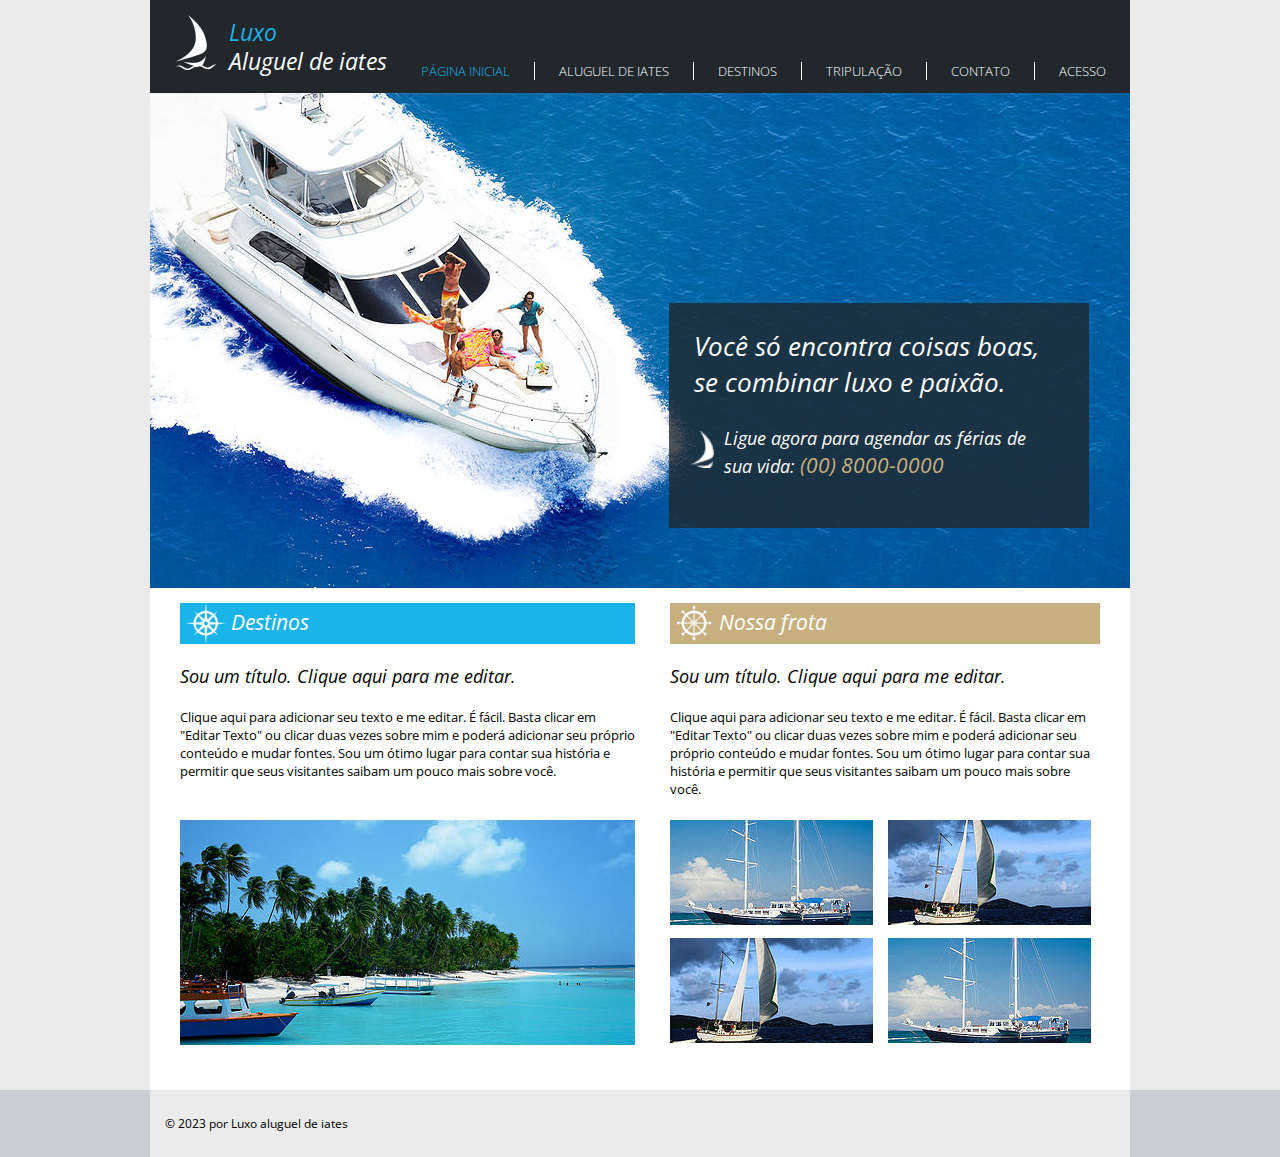
<file: ProjetoP2/projeto-iates/index.html>
<!DOCTYPE html>
<html lang="pt-br">
  <head>
    <meta charset="UTF-8" />
    <meta http-equiv="X-UA-Compatible" content="IE=edge" />
    <meta name="viewport" content="width=device-width, initial-scale=1.0" />
    <title>Luxo - Aluguel de iates</title>
    <link rel="shortcut icon" href="images/barco2.png" type="image/x-icon" />
    <link rel="stylesheet" href="css/default.css" />
  </head>

  <body>
    <div class="page">
    <header>
      <div id="title">
        <img src="images/barco1.png" alt="ícone de barco" />
        <div class="headtitle">
          <h1>Luxo</h1>
          <h2>Aluguel de iates</h2>
        </div>
      </div>

      <nav>
        <ul class="navmenu">
          <li><a href="index.html" class="accent">Página inicial</a></li>
          <li><a href="aluguel.html">Aluguel de iates</a></li>
          <li><a href="destinos.html">Destinos</a></li>
          <li><a href="tripulacao.html">Tripulação</a></li>
          <li><a href="contato.html">Contato</a></li>
          <li><a href="admin.html">acesso</a></li>
        </ul>
      </nav>
    </header>

    <main>
      <section id="principal">
        <img src="images/barcoprincipal.jpg" alt="barco com pessoas" />
        <div class="box">
          <h2>Você só encontra coisas boas, se combinar luxo e paixão.</h2>
          <div class="insidebox">
            <img src="images/barco2.png" alt="ícone de barco" />
            <p>
              Ligue agora para agendar as férias de sua vida:
              <span>(00) 8000-0000</span>
            </p>
          </div>
        </div>
      </section>

      <div class="topics">
        <section class="destinos">
          <div class="subtitle">
            <img src="images/destino.png" alt="ícone de leme" />
            <h2>Destinos</h2>
          </div>
          <h3>Sou um título. Clique aqui para me editar.</h3>
          <p>
            Clique aqui para adicionar seu texto e me editar. É fácil. Basta
            clicar em "Editar Texto" ou clicar duas vezes sobre mim e poderá
            adicionar seu próprio conteúdo e mudar fontes. Sou um ótimo lugar
            para contar sua história e permitir que seus visitantes saibam um
            pouco mais sobre você.
          </p>

          <img
            src="images/barcodestino.jpg"
            alt="barcos numa praia com coqueiros"
          />
        </section>

        <section class="frota">
          <div class="subtitle">
            <img src="images/nossafrota.png" alt="ícone de leme" />
            <h2>Nossa frota</h2>
          </div>
          <h3>Sou um título. Clique aqui para me editar.</h3>
          <p>
            Clique aqui para adicionar seu texto e me editar. É fácil. Basta
            clicar em "Editar Texto" ou clicar duas vezes sobre mim e poderá
            adicionar seu próprio conteúdo e mudar fontes. Sou um ótimo lugar
            para contar sua história e permitir que seus visitantes saibam um
            pouco mais sobre você.
          </p>

          <div class="container">
            <img src="images/barconossafrota2.jpg" alt="imagem de barco" />
            <img
              src="images/barconossafrota1.jpg"
              alt="imagem de barco com vela"
            />
            <img
              src="images/barconossafrota1.jpg"
              alt="imagem de barco com vela"
            />
            <img src="images/barconossafrota2.jpg" alt="imagem de barco" />
          </div>
        </section>
      </div>
    </main>
    </div>

    <footer>
      <p>© 2023 por Luxo aluguel de iates</p>
    </footer>
  </body>
</html>
</file>
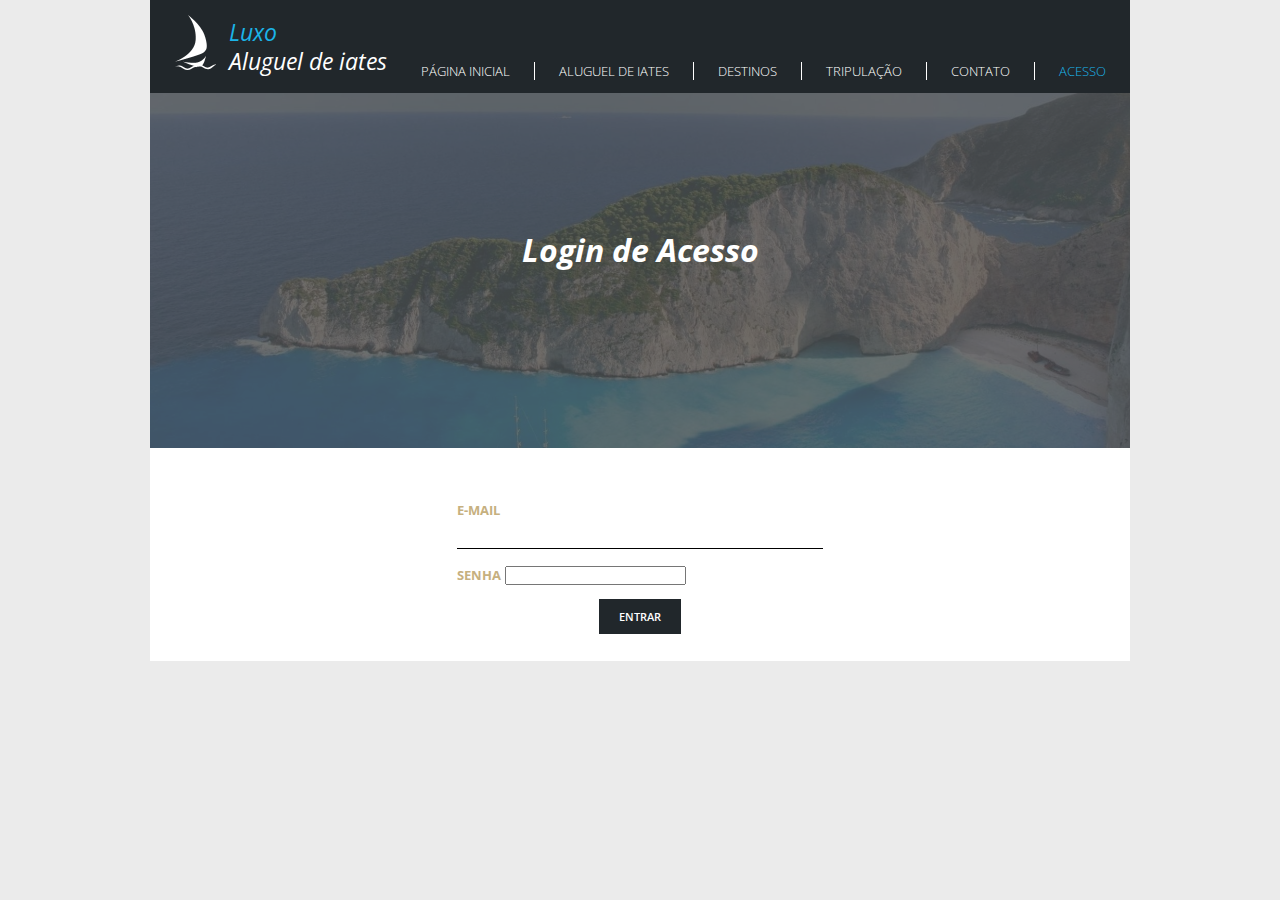
<file: ProjetoP2/projeto-iates/admin.html>
<!DOCTYPE html>
<html lang="pt-br">
<head>
<meta charset="UTF-8">
<meta http-equiv="X-UA-Compatible" content="IE=edge">
<meta name="viewport" content="width=device-width, initial-scale=1.0">
<title>Luxo - Acesso</title>
<link rel="shortcut icon" href="images/barco2.png" type="image/x-icon">
<link rel="stylesheet" href="css/default.css">
</head>
<body>

<div class="page">
  <header>
    <div id="title">
      <img src="images/barco1.png" alt="ícone de barco">
      <div class="headtitle">
        <h1>Luxo</h1>
        <h2>Aluguel de iates</h2>
      </div>
    </div>
    <nav>
      <ul class="navmenu">
        <li><a href="index.html">Página inicial</a></li>
        <li><a href="aluguel.html">Aluguel de iates</a></li>
        <li><a href="destinos.html">Destinos</a></li>
        <li><a href="tripulacao.html">Tripulação</a></li>
        <li><a href="contato.html">Contato</a></li>
        <li><a href="admin.html" class="accent">Acesso</a></li>
      </ul>
    </nav>
  </header>

  <main>
    <div class="pagtitle">
      <div class="bgtitle"></div>
      <h2>Login de Acesso</h2>
    </div>

    <form id="form-login">
      <div class="entry">
        <label for="email">E-mail</label>
        <input type="email" id="email" required>
      </div>

      <div class="entry">
        <label for="senha">Senha</label>
        <input type="password" id="senha" required>
      </div>

      <div class="buttons">
        <button type="submit" class="button">Entrar</button>
      </div>
    </form>
  </main>
</div>

<script src="js/jquery-3.6.4.min.js"></script>
<script src="js/api.js"></script>
<script>
$(document).ready(function(){

  $("#form-login").on("submit", function(e){
    e.preventDefault();

    var objLoginSenha = {
      email: $("#email").val(),
      senha: $("#senha").val()
    };

    var valid = validarUsuario(objLoginSenha);

    if(valid){
      window.location.href = "mensagens.html";
    } else {
      alert("E-mail e Senha inválidos");
    }

  });

});
</script>

</body>
</html>
</file>
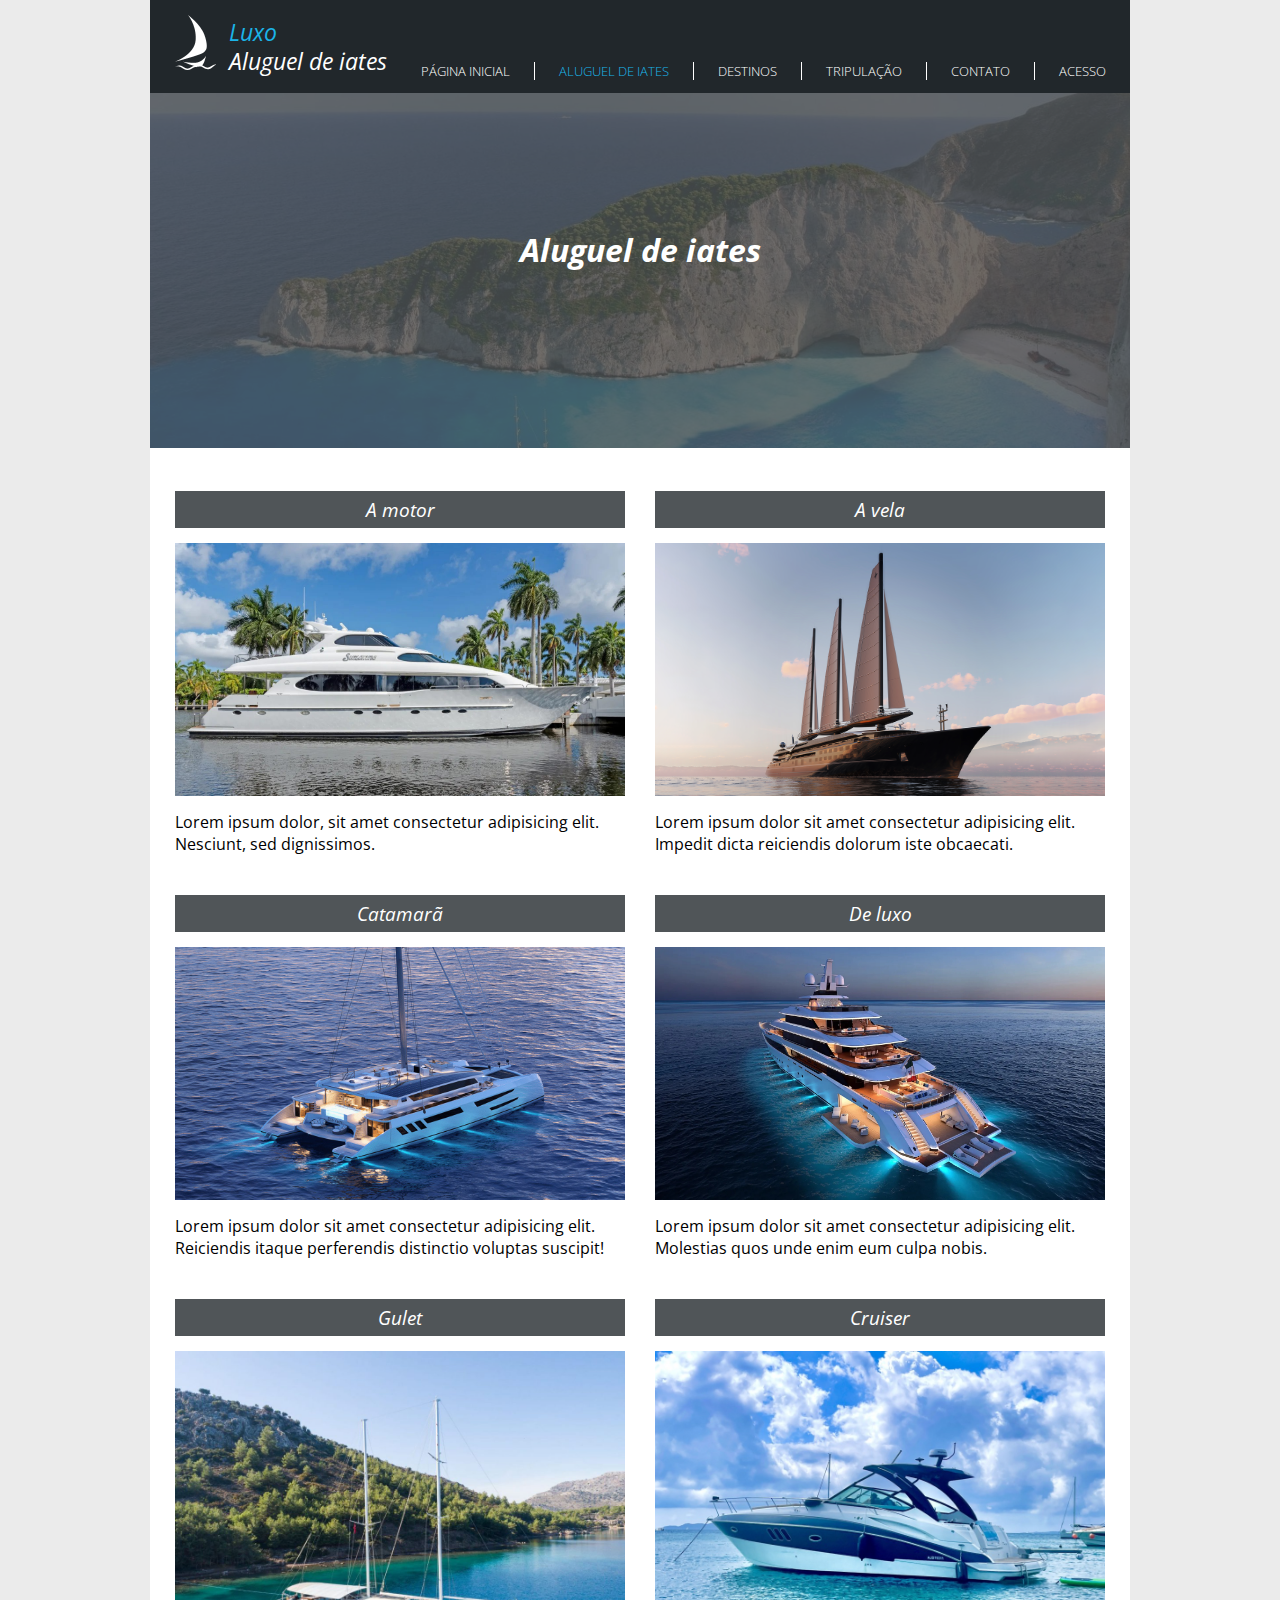
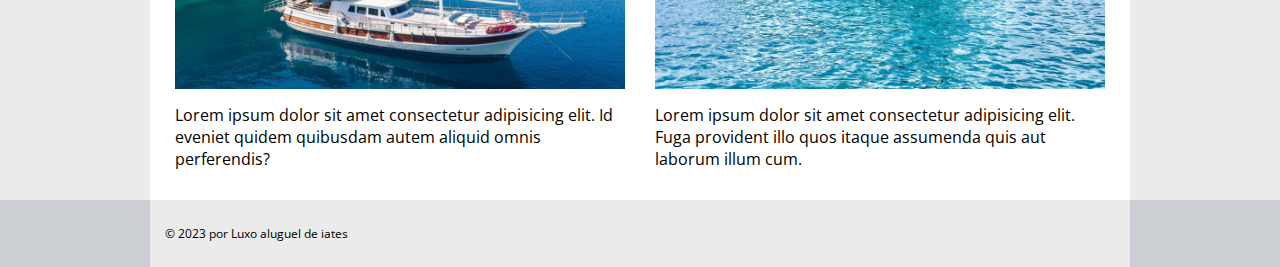
<file: ProjetoP2/projeto-iates/aluguel.html>
<!DOCTYPE html>
<html lang="pt-br">
  <head>
    <meta charset="UTF-8" />
    <meta http-equiv="X-UA-Compatible" content="IE=edge" />
    <meta name="viewport" content="width=device-width, initial-scale=1.0" />
    <title>Luxo - Aluguel de iates</title>
    <link rel="shortcut icon" href="images/barco2.png" type="image/x-icon" />
    <link rel="stylesheet" href="css/default.css" />
  </head>

  <body>
    <div class="page">
    <header>
      <div id="title">
        <img src="images/barco1.png" alt="ícone de barco" />
        <div class="headtitle">
          <h1>Luxo</h1>
          <h2>Aluguel de iates</h2>
        </div>
      </div>

      <nav>
        <ul class="navmenu">
          <li><a href="index.html">Página inicial</a></li>
          <li><a href="aluguel.html" class="accent">Aluguel de iates</a></li>
          <li><a href="destinos.html">Destinos</a></li>
          <li><a href="tripulacao.html">Tripulação</a></li>
          <li><a href="contato.html">Contato</a></li>
          <li><a href="admin.html">acesso</a></li>
        </ul>
      </nav>
    </header>

    <main>
      <div class="pagtitle">
        <div class="bgtitle"></div>
        <h2>Aluguel de iates</h2>
      </div>

      <section class="aluguel">
        <div>
          <h2>A motor</h2>
          <img src="images/amotor.jpg" alt="imagem de iate a motor" />
          <p>
            Lorem ipsum dolor, sit amet consectetur adipisicing elit. Nesciunt,
            sed dignissimos.
          </p>
        </div>

        <div>
          <h2>A vela</h2>
          <img src="images/avela.png" alt="imagem de iate a vela" />
          <p>
            Lorem ipsum dolor sit amet consectetur adipisicing elit. Impedit
            dicta reiciendis dolorum iste obcaecati.
          </p>
        </div>

        <div>
          <h2>Catamarã</h2>
          <img src="images/catamaran.jpg" alt="imagem de catamarã" />
          <p>
            Lorem ipsum dolor sit amet consectetur adipisicing elit. Reiciendis
            itaque perferendis distinctio voluptas suscipit!
          </p>
        </div>

        <div>
          <h2>De luxo</h2>
          <img src="images/deluxo.jpg" alt="imagem de iate de luxo" />
          <p>
            Lorem ipsum dolor sit amet consectetur adipisicing elit. Molestias
            quos unde enim eum culpa nobis.
          </p>
        </div>

        <div>
          <h2>Gulet</h2>
          <img src="images/gulet.jpg" alt="imagem de iate gulet" />
          <p>
            Lorem ipsum dolor sit amet consectetur adipisicing elit. Id eveniet
            quidem quibusdam autem aliquid omnis perferendis?
          </p>
        </div>

        <div>
          <h2>Cruiser</h2>
          <img src="images/cruiser.jpeg" alt="imagem de iate cruiser" />
          <p>
            Lorem ipsum dolor sit amet consectetur adipisicing elit. Fuga
            provident illo quos itaque assumenda quis aut laborum illum cum.
          </p>
        </div>
      </section>
    </main>
    </div>

    <footer>
      <p>© 2023 por Luxo aluguel de iates</p>
    </footer>
  </body>
</html>
</file>
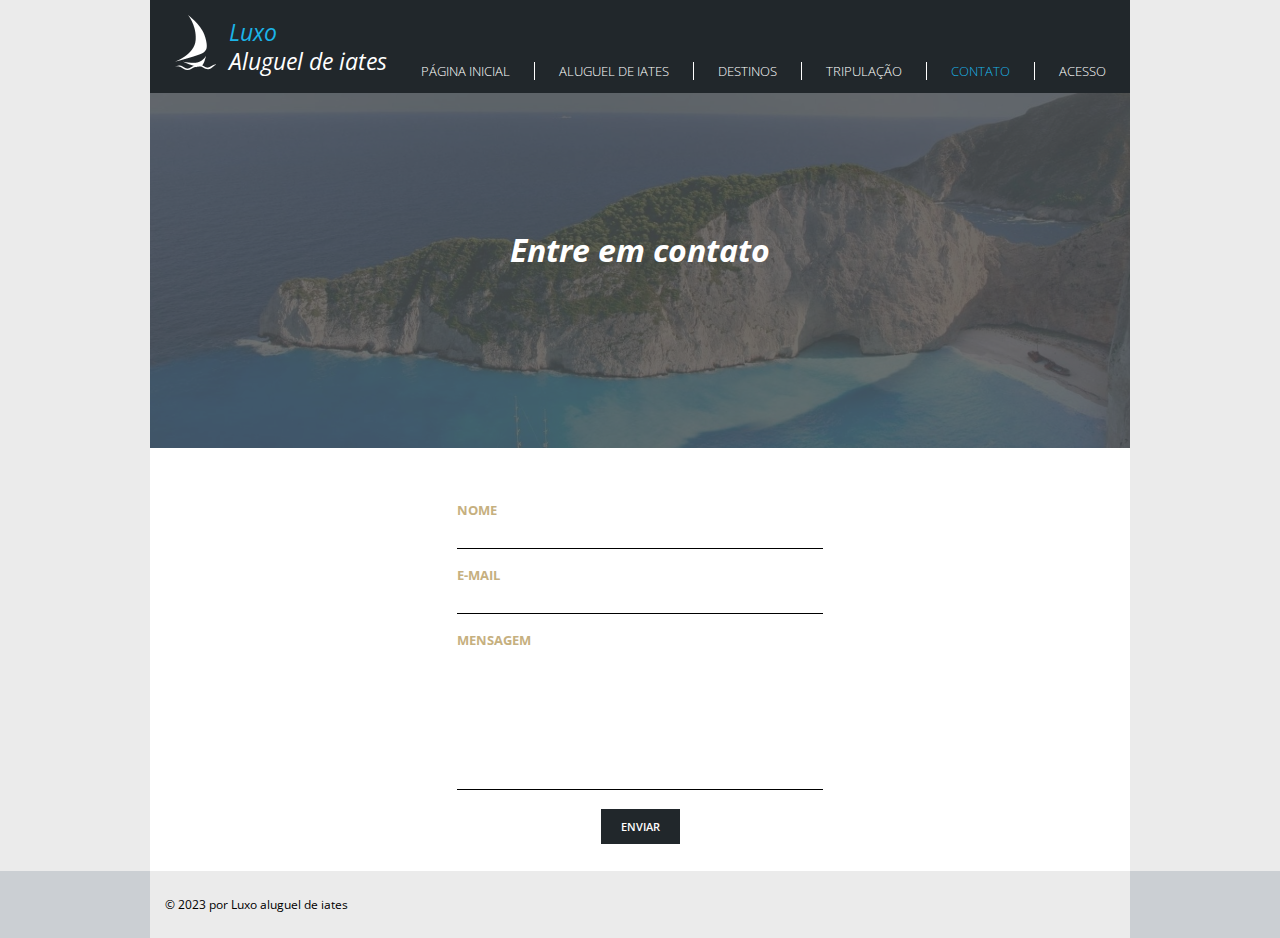
<file: ProjetoP2/projeto-iates/contato.html>
<!DOCTYPE html>
<html lang="pt-br">
<head>
<meta charset="UTF-8">
<meta http-equiv="X-UA-Compatible" content="IE=edge">
<meta name="viewport" content="width=device-width, initial-scale=1.0">
<title>Luxo - Contato</title>
<link rel="shortcut icon" href="images/barco2.png" type="image/x-icon">
<link rel="stylesheet" href="css/default.css">
</head>
<body>

<div class="page">
  <header>
    <div id="title">
      <img src="images/barco1.png" alt="ícone de barco">
      <div class="headtitle">
        <h1>Luxo</h1>
        <h2>Aluguel de iates</h2>
      </div>
    </div>
    <nav>
      <ul class="navmenu">
        <li><a href="index.html">Página inicial</a></li>
        <li><a href="aluguel.html">Aluguel de iates</a></li>
        <li><a href="destinos.html">Destinos</a></li>
        <li><a href="tripulacao.html">Tripulação</a></li>
        <li><a href="contato.html" class="accent">Contato</a></li>
        <li><a href="admin.html">Acesso</a></li>
      </ul>
    </nav>
  </header>

  <main>
    <div class="pagtitle">
      <div class="bgtitle"></div>
      <h2>Entre em contato</h2>
    </div>

    <form id="form-contato">
      <div class="entry">
        <label for="nome">Nome</label>
        <input type="text" id="nome" required>
      </div>

      <div class="entry">
        <label for="email">E-mail</label>
        <input type="email" id="email" required>
      </div>

      <div class="entry">
        <label for="msg">Mensagem</label>
        <textarea cols="40" rows="7" id="msg" required></textarea>
      </div>

      <div class="buttons">
        <button type="submit" class="button">Enviar</button>
      </div>
    </form>
  </main>
</div>

<footer>
  <p>© 2023 por Luxo aluguel de iates</p>
</footer>

<script src="js/jquery-3.6.4.min.js"></script>
<script>
$(document).ready(function(){

  $("#form-contato").on("submit", function(e){
    e.preventDefault();

    var mensagem = {
      nome: $("#nome").val(),
      email: $("#email").val(),
      mensagem: $("#msg").val()
    };

    $.ajax({
      url: 'https://app-p2-js-c88e9128234a.herokuapp.com/mensagens',
      method: 'POST',
      contentType: 'application/json',
      data: JSON.stringify(mensagem),
      success: function(resposta){
        console.log("Mensagem enviada com sucesso:", resposta);
        alert("Mensagem enviada com sucesso!");
        $("#form-contato")[0].reset();
      },
      error: function(xhr, status, erro){
        console.error("Erro ao enviar mensagem:", status, erro, xhr.responseText);
        alert("Erro ao enviar a mensagem. Confira o console para detalhes.");
      }
    });

  });

});
</script>

</body>
</html>
</file>
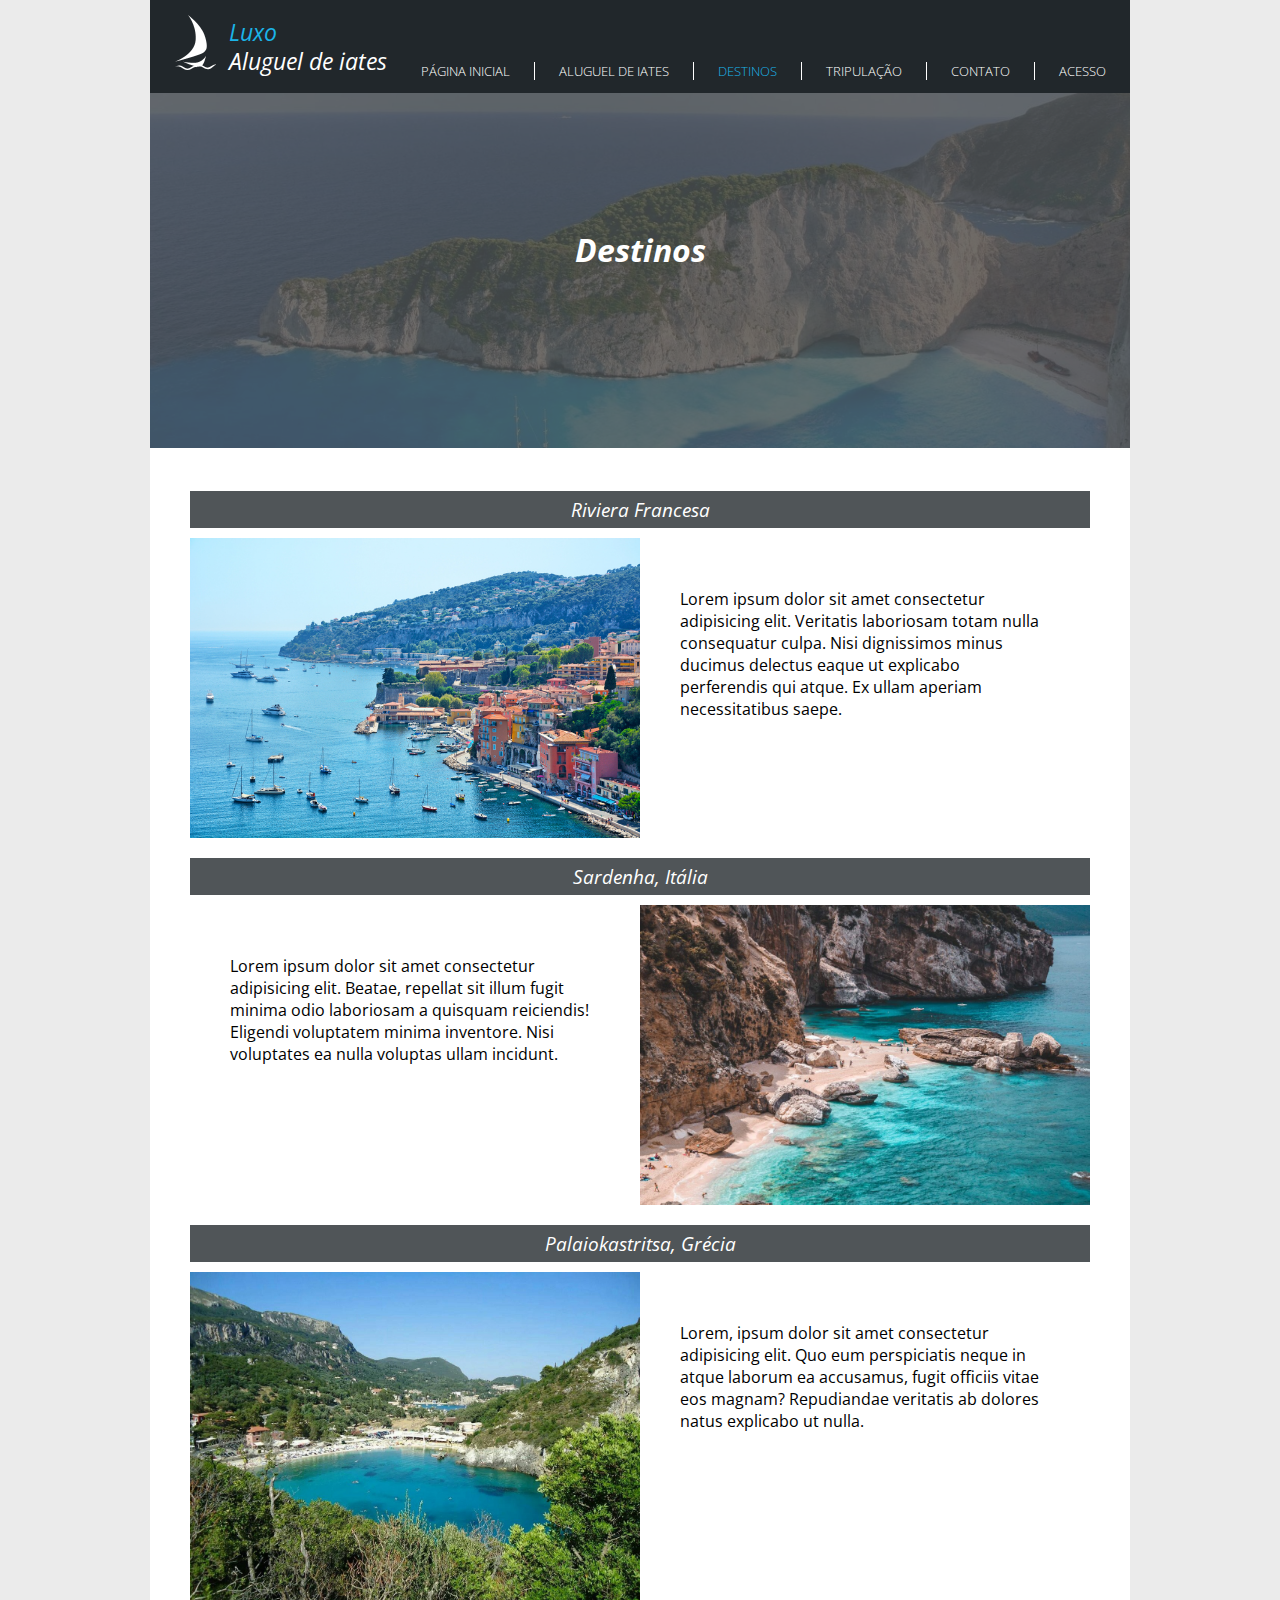
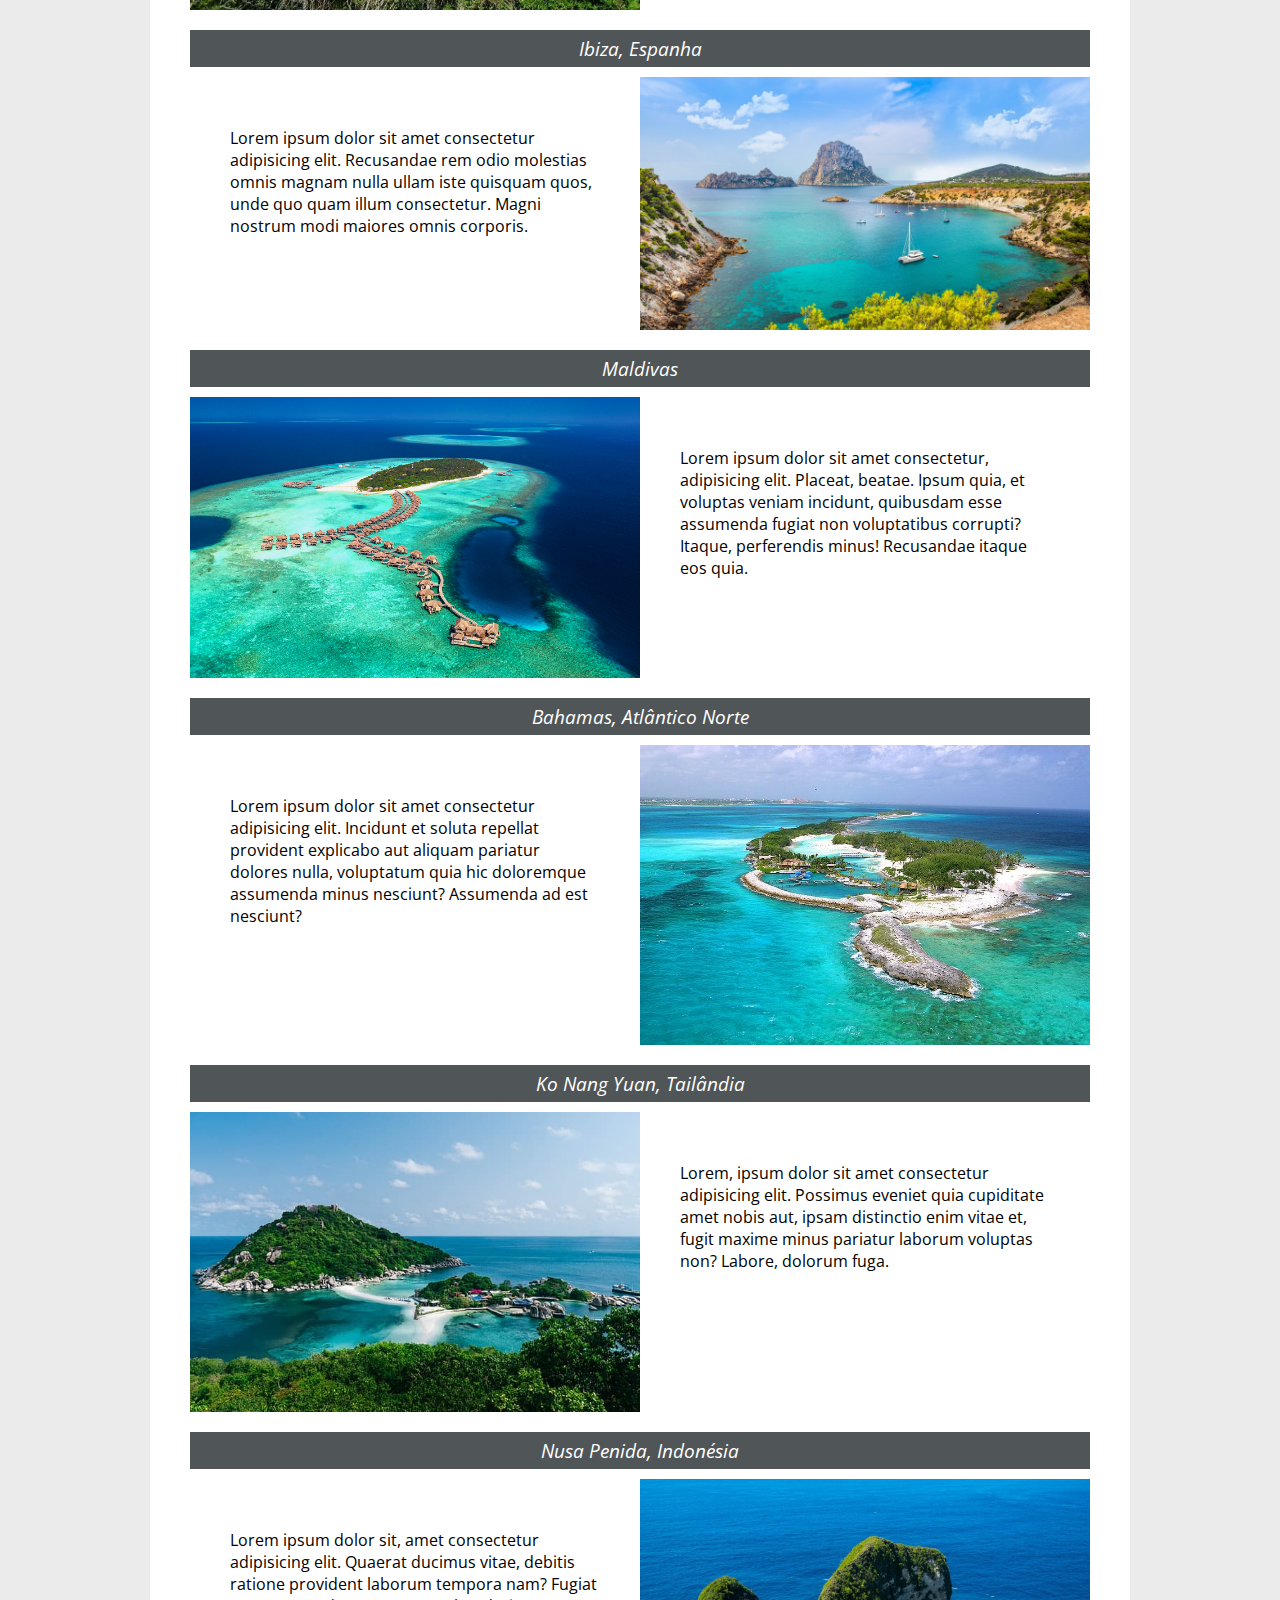
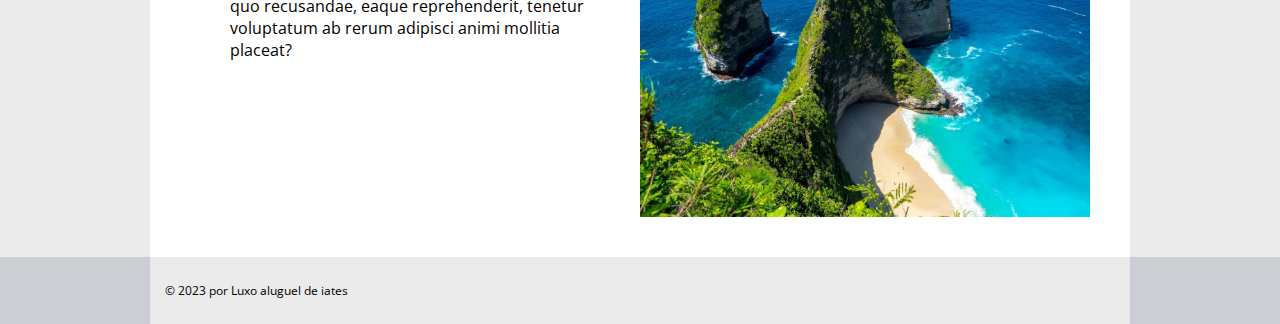
<file: ProjetoP2/projeto-iates/destinos.html>
<!DOCTYPE html>
<html lang="pt-br">
  <head>
    <meta charset="UTF-8" />
    <meta http-equiv="X-UA-Compatible" content="IE=edge" />
    <meta name="viewport" content="width=device-width, initial-scale=1.0" />
    <title>Luxo - Destinos</title>
    <link rel="shortcut icon" href="images/barco2.png" type="image/x-icon" />
    <link rel="stylesheet" href="css/default.css" />
  </head>

  <body>
    <div class="page">
    <header>
      <div id="title">
        <img src="images/barco1.png" alt="ícone de barco" />
        <div class="headtitle">
          <h1>Luxo</h1>
          <h2>Aluguel de iates</h2>
        </div>
      </div>

      <nav>
        <ul class="navmenu">
          <li><a href="index.html">Página inicial</a></li>
          <li><a href="aluguel.html">Aluguel de iates</a></li>
          <li><a href="destinos.html" class="accent">Destinos</a></li>
          <li><a href="tripulacao.html">Tripulação</a></li>
          <li><a href="contato.html">Contato</a></li>
          <li><a href="admin.html">acesso</a></li>
        </ul>
      </nav>
    </header>

    <main>
      <div class="pagtitle">
        <div class="bgtitle"></div>
        <h2>Destinos</h2>
      </div>

      <section class="destination">
        <h2>Riviera Francesa</h2>
        <div>
          <img
            src="images/rivierafrancesa.jpg"
            alt="Riviera Francesa, Costa Azul da França"
          />
          <p>
            Lorem ipsum dolor sit amet consectetur adipisicing elit. Veritatis
            laboriosam totam nulla consequatur culpa. Nisi dignissimos minus
            ducimus delectus eaque ut explicabo perferendis qui atque. Ex ullam
            aperiam necessitatibus saepe.
          </p>
        </div>

        <h2>Sardenha, Itália</h2>
        <div>
          <p>
            Lorem ipsum dolor sit amet consectetur adipisicing elit. Beatae,
            repellat sit illum fugit minima odio laboriosam a quisquam
            reiciendis! Eligendi voluptatem minima inventore. Nisi voluptates ea
            nulla voluptas ullam incidunt.
          </p>
          <img src="images/sardenha.jpg" alt="praia de Sardenha, Itália" />
        </div>

        <h2>Palaiokastritsa, Grécia</h2>
        <div>
          <img
            src="images/paleokastritsa.jpg"
            alt="Paleokastritsa beach, Grécia"
          />
          <p>
            Lorem, ipsum dolor sit amet consectetur adipisicing elit. Quo eum
            perspiciatis neque in atque laborum ea accusamus, fugit officiis
            vitae eos magnam? Repudiandae veritatis ab dolores natus explicabo
            ut nulla.
          </p>
        </div>

        <h2>Ibiza, Espanha</h2>
        <div>
          <p>
            Lorem ipsum dolor sit amet consectetur adipisicing elit. Recusandae
            rem odio molestias omnis magnam nulla ullam iste quisquam quos, unde
            quo quam illum consectetur. Magni nostrum modi maiores omnis
            corporis.
          </p>
          <img src="images/ibiza.jpg" alt="praia de Ibiza, Espanha" />
        </div>

        <h2>Maldivas</h2>
        <div>
          <img src="images/maldivas.jpg" alt="Maldivas" />
          <p>
            Lorem ipsum dolor sit amet consectetur, adipisicing elit. Placeat,
            beatae. Ipsum quia, et voluptas veniam incidunt, quibusdam esse
            assumenda fugiat non voluptatibus corrupti? Itaque, perferendis
            minus! Recusandae itaque eos quia.
          </p>
        </div>

        <h2>Bahamas, Atlântico Norte</h2>
        <div>
          <p>
            Lorem ipsum dolor sit amet consectetur adipisicing elit. Incidunt et
            soluta repellat provident explicabo aut aliquam pariatur dolores
            nulla, voluptatum quia hic doloremque assumenda minus nesciunt?
            Assumenda ad est nesciunt?
          </p>
          <img src="images/bahamas.jpg" alt="Bahamas" />
        </div>

        <h2>Ko Nang Yuan, Tailândia</h2>
        <div>
          <img
            src="images/konangyuang.jpg"
            alt="ilha de Ko Nang Yuan, Tailândia"
          />
          <p>
            Lorem, ipsum dolor sit amet consectetur adipisicing elit. Possimus
            eveniet quia cupiditate amet nobis aut, ipsam distinctio enim vitae
            et, fugit maxime minus pariatur laborum voluptas non? Labore,
            dolorum fuga.
          </p>
        </div>

        <h2>Nusa Penida, Indonésia</h2>
        <div>
          <p>
            Lorem ipsum dolor sit, amet consectetur adipisicing elit. Quaerat
            ducimus vitae, debitis ratione provident laborum tempora nam? Fugiat
            quo recusandae, eaque reprehenderit, tenetur voluptatum ab rerum
            adipisci animi mollitia placeat?
          </p>
          <img src="images/nusapenida.jpg" alt="Nusa Penida, Indonésia" />
        </div>
      </section>
    </main>
    </div>

    <footer>
      <p>© 2023 por Luxo aluguel de iates</p>
    </footer>
  </body>
</html>
</file>
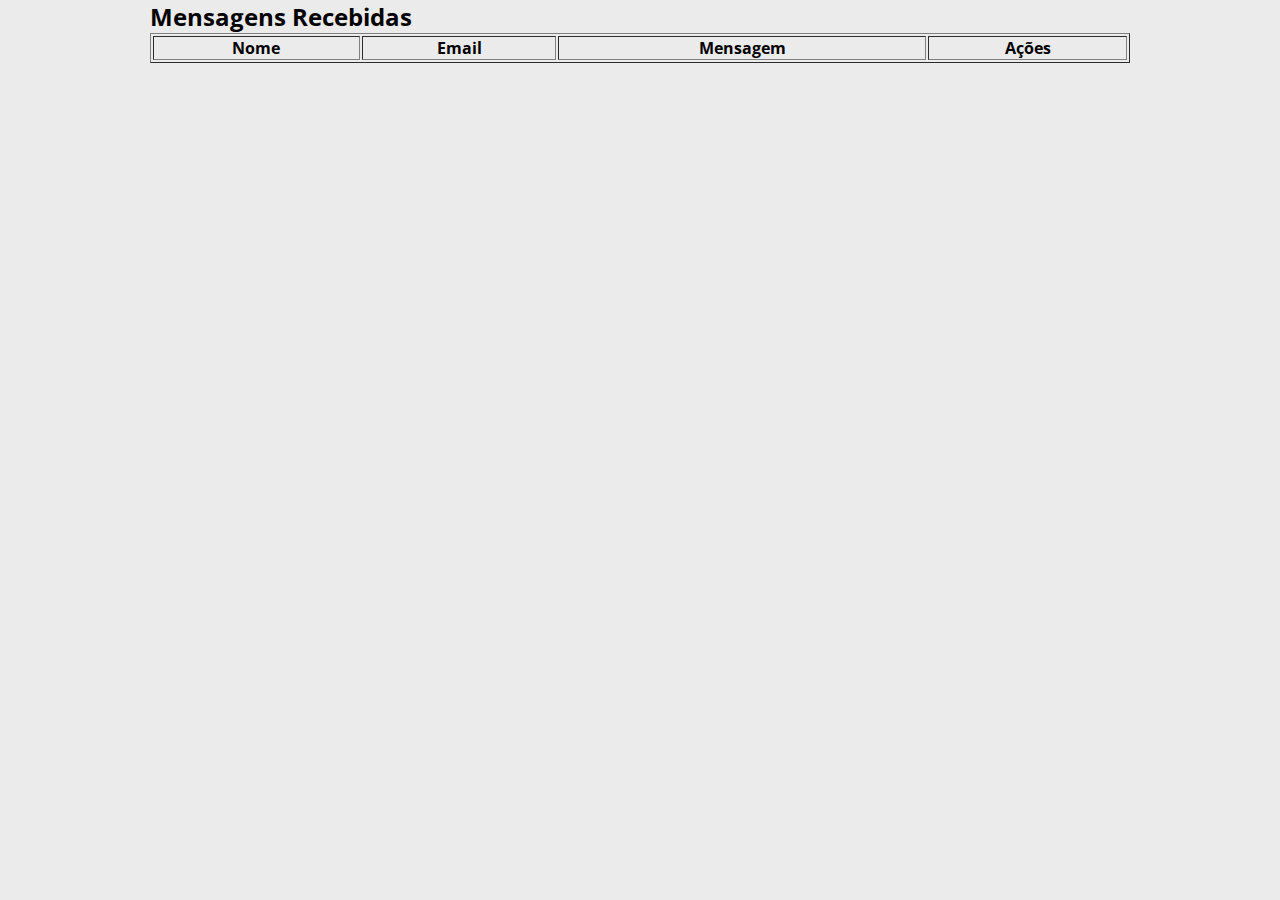
<file: ProjetoP2/projeto-iates/mensagens.html>
<!DOCTYPE html>
<html lang="pt-br">
<head>
<meta charset="UTF-8">
<title>Mensagens</title>
<link rel="stylesheet" href="css/default.css">
</head>
<body>

<div class="page">
  <h2>Mensagens Recebidas</h2>

  <table border="1" width="100%">
      <thead>
          <tr>
              <th>Nome</th>
              <th>Email</th>
              <th>Mensagem</th>
              <th>Ações</th>
          </tr>
      </thead>
      <tbody id="lista"></tbody>
  </table>
</div>

<script src="js/jquery-3.6.4.min.js"></script>
<script src="js/api.js"></script>
<script>
function carregarMensagens() {
    // Pega mensagens da API
    var mensagensAPI = obterMensagens();
    
    // Pega status local de visualizadas/excluídas
    var local = JSON.parse(localStorage.getItem("mensagensLocais") || "{}");

    var html = "";
    mensagensAPI.forEach(function(m, i){
        // Checa se a mensagem foi excluída localmente
        if(local[m.id] && local[m.id].excluida) return;

        var visualizada = local[m.id] ? local[m.id].visualizada : false;
        var estilo = visualizada ? "" : "font-weight:bold;";

        html += `
            <tr style="${estilo}">
                <td>${m.nome}</td>
                <td>${m.email}</td>
                <td>${m.mensagem}</td>
                <td>
                    <button onclick="marcar('${m.id}')">Mensagem Visualizada</button>
                    <button onclick="excluir('${m.id}')">Excluir Mensagem</button>
                </td>
            </tr>
        `;
    });

    $("#lista").html(html);
}

function salvarLocal(mensagens){
    localStorage.setItem("mensagensLocais", JSON.stringify(mensagens));
}

function marcar(id){
    if(confirm("Marcar esta mensagem como visualizada?")){
        var local = JSON.parse(localStorage.getItem("mensagensLocais") || "{}");
        if(!local[id]) local[id] = {};
        local[id].visualizada = true;
        salvarLocal(local);
        carregarMensagens();
    }
}

function excluir(id){
    if(confirm("Deseja realmente excluir esta mensagem?")){
        var local = JSON.parse(localStorage.getItem("mensagensLocais") || "{}");
        if(!local[id]) local[id] = {};
        local[id].excluida = true;
        salvarLocal(local);
        carregarMensagens();
    }
}

$(document).ready(function(){
    carregarMensagens();
});
</script>

</body>
</html>
</file>
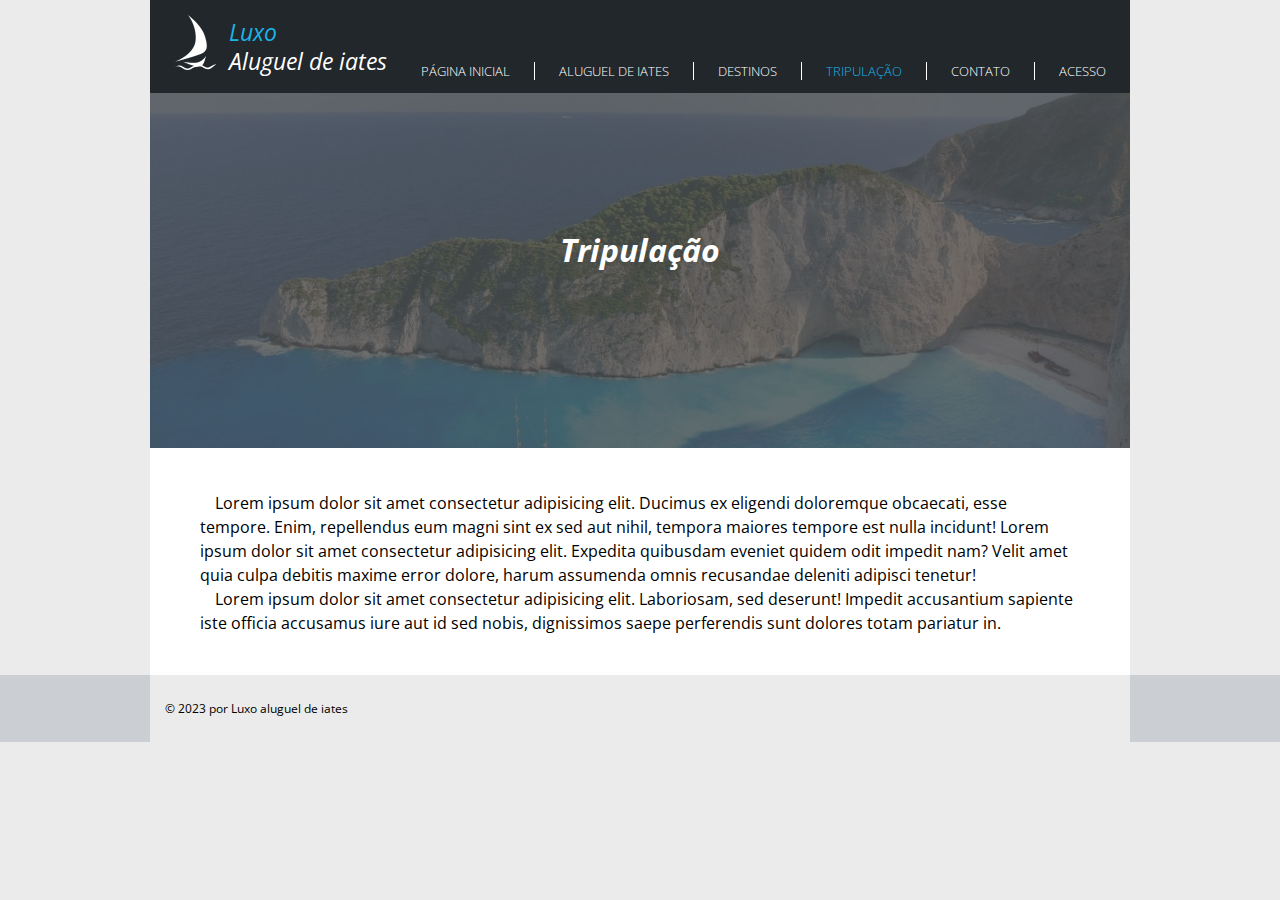
<file: ProjetoP2/projeto-iates/tripulacao.html>
<!DOCTYPE html>
<html lang="pt-br">
  <head>
    <meta charset="UTF-8" />
    <meta http-equiv="X-UA-Compatible" content="IE=edge" />
    <meta name="viewport" content="width=device-width, initial-scale=1.0" />
    <title>Luxo - Tripulação</title>
    <link rel="shortcut icon" href="images/barco2.png" type="image/x-icon" />
    <link rel="stylesheet" href="css/default.css" />
  </head>

  <body>
    <div class="page">
    <header>
      <div id="title">
        <img src="images/barco1.png" alt="ícone de barco" />
        <div class="headtitle">
          <h1>Luxo</h1>
          <h2>Aluguel de iates</h2>
        </div>
      </div>

      <nav>
        <ul class="navmenu">
          <li><a href="index.html">Página inicial</a></li>
          <li><a href="aluguel.html">Aluguel de iates</a></li>
          <li><a href="destinos.html">Destinos</a></li>
          <li><a href="tripulacao.html" class="accent">Tripulação</a></li>
          <li><a href="contato.html">Contato</a></li>
          <li><a href="admin.html">acesso</a></li>
        </ul>
      </nav>
    </header>

    <main>
      <div class="pagtitle">
        <div class="bgtitle"></div>
        <h2>Tripulação</h2>
      </div>
      <section class="trip">
        <p>Lorem ipsum dolor sit amet consectetur adipisicing elit. Ducimus ex eligendi doloremque obcaecati, esse tempore. Enim, repellendus eum magni sint ex sed aut nihil, tempora maiores tempore est nulla incidunt! Lorem ipsum dolor sit amet consectetur adipisicing elit. Expedita quibusdam eveniet quidem odit impedit nam? Velit amet quia culpa debitis maxime error dolore, harum assumenda omnis recusandae deleniti adipisci tenetur!</p>
        <p>Lorem ipsum dolor sit amet consectetur adipisicing elit. Laboriosam, sed deserunt! Impedit accusantium sapiente iste officia accusamus iure aut id sed nobis, dignissimos saepe perferendis sunt dolores totam pariatur in.</p>
      </section>
    </main>
  </div>

    <footer>
      <p>© 2023 por Luxo aluguel de iates</p>
    </footer>
  </body>
</html>
</file>
<file: ProjetoP2/projeto-iates/css/default.css>
/* font */

@import url('https://fonts.googleapis.com/css2?family=Open+Sans:ital,wght@0,300;0,400;0,500;0,600;0,700;0,800;1,300;1,400;1,500;1,600;1,700;1,800&display=swap');

/* var */

:root {
    --background: #EBEBEB;
    --darkblue: #21272b;
    --box: #21272bc9;
    --lightblue: #1bb4e8;
    --ocher: #c6b07f;
    --footer: #CBCFD3;
    --pagefont: 'Open Sans', sans-serif;
}

/* all */

* {
    margin: 0;
    padding: 0;
    box-sizing: border-box;
}

body {
    background-color: var(--background);
    font-family: var(--pagefont);
}

.page {
    margin: 0 auto;
    width: 980px;
}

/* header */

header {
    background-color: var(--darkblue);
    height: 93px;
    display: flex;
    justify-content: space-between;
    padding-bottom: 5px;
    position: fixed;
    width: 980px;
    z-index: 1;
}

.accent {
    color: var(--lightblue) !important;
}

#title {
    display: flex;
    align-items: end;
    color: white;
    margin: 0 0 10px 20px;
}

#title img {
    margin: 0 13px 8px 5px;
}

#title h1 {
    color: var(--lightblue);
}

#title h1, #title h2 {
    font: italic 400 1.46em var(--pagefont);
    line-height: 29px;
}

#title h2 {
    padding-bottom: 2px;
}

.headtitle {
    flex-direction: column;
}

/* menu */

.navmenu {
    margin-top: 62px;
    display: flex;
    list-style: none;
}

.navmenu li {
    padding: 0 24px;
    font-size: 0.8em;
    font-weight: 300;
    border-left: 0.5px solid white;
}

.navmenu li:first-of-type {
    border: 0px;
}

.navmenu a {
    color: white;
    text-decoration: none;
    text-transform: uppercase;
    transition: 0.5s;
}

.navmenu a:hover {
    color: var(--lightblue);
}

/* main */

main {
    background-color: white;
    padding-top: 93px;
}

.bgtitle {
    background: url(../images/header.jpg);
    background-size: cover;
    padding-top: 355px;
    filter: brightness(0.25) opacity(0.75);
}

.pagtitle h2 {
    text-align: center;
    font: italic 700 2em var(--pagefont);
    color: white;
    position: relative;
    bottom: 220px;
}

/* principal */

#principal {
    font-style: italic;
    color: white;
    display: flex;
}

.box {
    position: relative;
    background-color: var(--box);
    min-width: 420px;
    height: 225px;
    top: 210px;
    left: -461px;
    padding: 25px 45px 40px 20px;
}

#principal h2 {
    font-size: 1.62em;
    font-weight: 400;
    padding-left: 5px;
}

.insidebox {
    padding-top: 26px;
    display: flex;
}

.insidebox img {
    margin: 5px 10px 0 0;
    height: 37px;
}

#principal p {
    font-size: 1.1em;
}

#principal span {
    color: var(--ocher);
    font-size: 1.2em;
}

/* topics */

.topics {
    display: grid;
    grid-template-columns: repeat(2, 1fr);
    gap: 35px;
    margin: 15px 30px 0 30px;
    padding-bottom: 40px;
}

.subtitle {
    color: white;
    display: flex;
}

.subtitle h2 {
    font: italic 400 1.3em var(--pagefont);
    margin-top: 5px;
}

.destinos .subtitle {
    background-color: var(--lightblue);
}

.destinos .subtitle img {
    margin: 0 5px;
}

.frota .subtitle {
    background-color: var(--ocher);
}

.frota .subtitle img {
    margin: 3px 7px;
}

.topics h3 {
    font: italic 400 1.1em var(--pagefont);
    padding: 20px 0 10px 0;
}

.topics p {
    font: 400 0.8em var(--pagefont);
    padding: 10px 0 22px 0;
}

.destinos p {
    margin-bottom: 18px;
}

.container {
    display: grid;
    grid-template-rows: repeat(2, 1fr);
    grid-template-columns: repeat(2, 1fr);
    row-gap: 13px;
    column-gap: 5px;
}

/* aluguel */

.aluguel {
    max-width: 930px;
    margin: 0 auto;
    padding-bottom: 20px;
    display: grid;
    grid-template-columns: repeat(2, 1fr);
    gap: 30px;
}

.aluguel img {
    max-width: 450px;
    margin: 15px 0 10px;
}

.aluguel p {
    margin-bottom: 10px;
}

.aluguel h2 {
    color: white;
    background-color: var(--box);
    padding: 5px;
    text-align: center;
    font: italic 400 1.2em var(--pagefont);
}

/* destinos */

.destination {
    max-width: 900px;
    margin: 0 auto;
    padding-bottom: 20px;
}

.destination div {
    display: flex;
}

.destination img {
    max-width: 450px;
    margin: 10px 0 20px;
}

.destination p {
    padding: 60px 40px 0;
}

.destination h2 {
    color: white;
    background-color: var(--box);
    padding: 5px;
    text-align: center;
    font: italic 400 1.2em var(--pagefont);
}

/* tripulação */

.trip {
    margin: 0 50px;
    padding-bottom: 40px;
    text-indent: 15px;
    line-height: 1.5em;
}

/* contato */

form {
    padding: 0 10px 20px;
    max-width: 400px;
    margin: 0 auto;
}

form div {
    padding: 7px;
}

form label {
    font: normal 700 0.8em var(--pagefont);
    color: var(--ocher);
    cursor: text;
    text-transform: uppercase;
}

#nome, #email {
    width: 100%;
    padding: 5px;
    outline: 0;
    border: 0;
    border-bottom: 1px solid;
    font-family: var(--pagefont);
}

textarea {
    width: 100%;
    resize: none;
    margin-top: 3px;
    padding: 5px;
    outline: 0;
    border: 0;
    border-bottom: 1px solid;
    font-family: var(--pagefont);
}

.buttons {
    display: flex;
    justify-content: space-around;
}

.button {
    padding: 10px 20px;
    border: none;
    font: normal 600 0.7em var(--pagefont);
    background-color: var(--darkblue);
    color: white;
    text-transform: uppercase;
    transition: 0.3s;
}

.button:hover {
    background-color: var(--box);
    cursor: pointer;
}

/* footer */

footer {
    font-size: 0.75em;
    background-color: var(--footer);
}

footer p {
    width: 980px;
    padding: 25px 0;
    background-color: var(--background);
    margin: 0 auto;
    text-indent: 15px;
}
</file>
